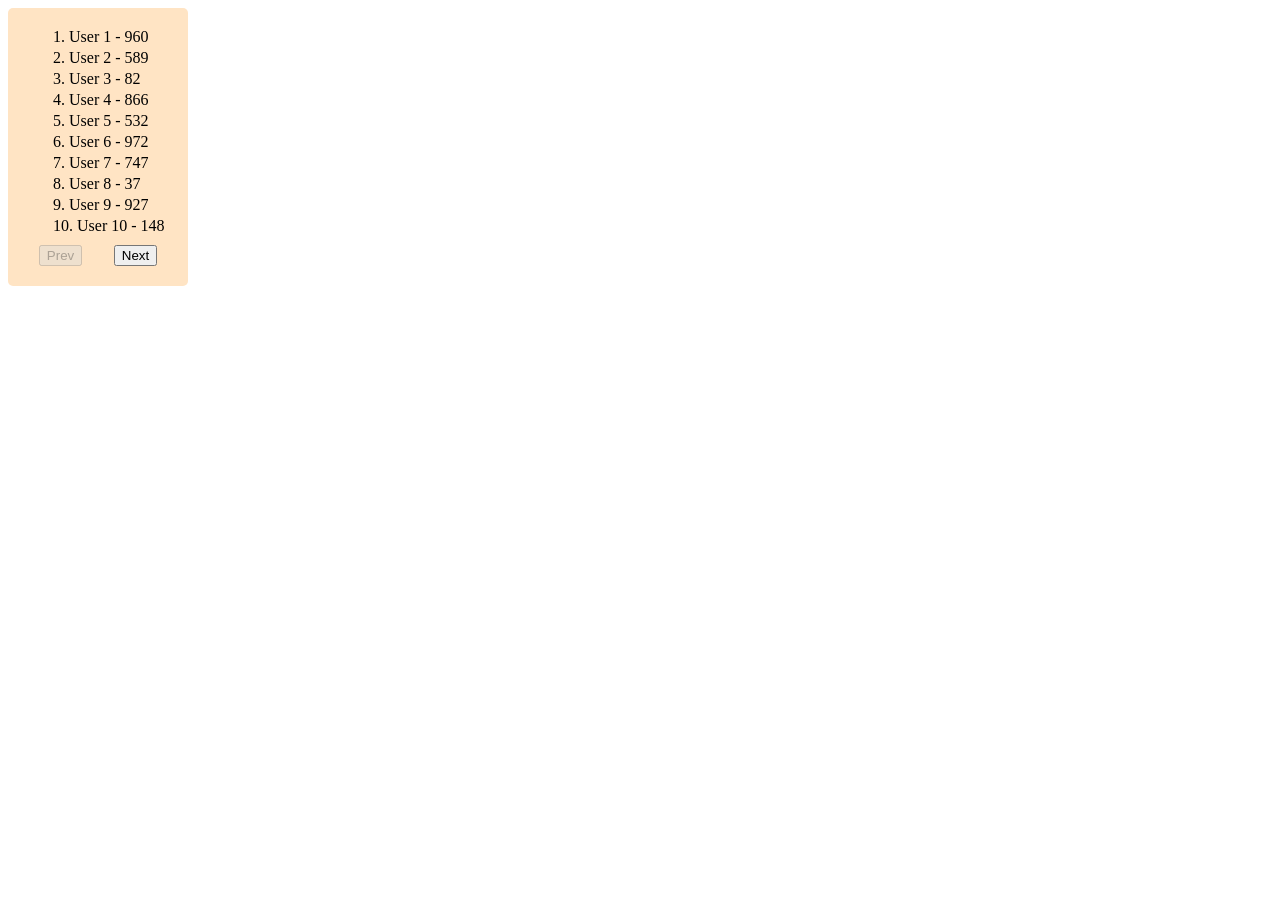
<file: hw10/index.html>
<!doctype html>
<html lang="en">
<head>
    <meta charset="UTF-8">
    <meta name="viewport" content="width=device-width, user-scalable=no, initial-scale=1.0, maximum-scale=1.0, minimum-scale=1.0">
    <meta http-equiv="X-UA-Compatible" content="ie=edge">
    <title>home page</title>
</head>
<style>
   /* form {
    width: 200px;
    padding: 20px 10px;
    display: flex;
    flex-direction: column;
    gap: 5px;
   }

   form button{
    width: 50px;
    align-self: flex-end;
   } */

   .block{
    width: 150px;
    padding: 20px 15px;
    display: flex;
    flex-direction: column;
    border-radius: 5px;
    background-color: bisque;
   }
   .buttonsSection{
    margin-top: 10px;
    width: 100%;
    display: flex;
    justify-content: space-around;
   }
   .arrList{
    margin-left: 30px;
    display: flex;
    flex-direction: column;
    align-items: flex-start;
    gap: 3px;
   }
   p{
    margin: 0px;
    padding: 0px;
   }

</style>
<body>
    
    <!-- <p id="text">Lorem ipsum dolor sit amet consectetur adipisicing elit. Omnis, quae.</p> -->

    <!-- <form id="form1">
        <input type="text" name="age" placeholder="age">
        <button>enter</button>
    </form> -->

    <!-- <form id="form">
        <input type="text" name="name" placeholder="name">
        <input type="text" name="surname" placeholder="surname">
        <input type="text" name="age" placeholder="age">
        <button>ok</button>
    </form> -->

    <!-- <div id="nummer"></div> -->
    <!-- <button onclick="window.location.href = 'sessions.html';">show ssesions</button> -->

    <!-- <form id="form">
        <input type="text" name="kg" placeholder="kg">
        <input type="text" name="pounds" placeholder="pounds">
    </form> -->

    <!-- <form id="table">
        <input type="text" name="rows" placeholder="rows">
        <input type="text" name="tables" placeholder="tables">
        <input type="text" name="msg", placeholder="value">
        <button>GO!</button>
    </form> -->

    <!-- <p id="number"></p> -->

    <div class="block">
        <div class="arrList" id="arrList"></div>
        <div class="buttonsSection"><button id="Prev">Prev</button><button id="Next">Next</button></div>
    </div>

<script>
   //– Створити довільний елемент з id = text та створити кнопку. Використовуючи JavaScript, зробіть так, щоб при натисканні на кнопку зникав елемент з id=”text”.
   
    /*let btn = document.createElement('button');
    btn.innerText = 'click';
    let body = document.getElementsByTagName('body');
    body[0].appendChild(btn);

    let p = document.getElementById('text');
    
    
    
    btn.addEventListener('click', function(){
        if(p.style.display === 'none'){
            p.style.display = 'block';
            return;
        }
        p.style.display = 'none';

    });*/

    //– створити інпут, який приймає вік людини, та кнопку, яка підтверджує дію. При натисканні на кнопку зчитати інформацію з інпуту та перевірити вік, 
    // чи менше він за 18, та повідомити про це користувача

    /*let form = document.forms.form1;
    let body = document.getElementsByTagName('body');
    console.log(body);
    form.onsubmit = function (e) {
        
        e.preventDefault();
        let info = document.createElement('p');
        let age = +this.age.value
        if(age && age>=18){
            info.innerText = 'Совершеннолетний';
        } else if(age && age < 18){
            info.innerText = 'Не совершеннолетний';
        } else {
            info.innerText = 'Введи возвраст'
        }
        body.appendChild(info);

    }*/

    //Створити форму з трьома полями для name, surname, age та кнопкою. При натисканні на кнопку зчитати дані з полів, та вивести об’єкт в документ. 
    // Іншими словами : заповнили форму, натиснули кнопку, під формою з’явився блок з вашим об’єктом
     /*
    let form = document.forms.form;

    form.onsubmit = function (e) {
            e.preventDefault();

            let user = {
                name: this.name.value,
                surname: this.surname.value,
                age: this.age.value
            }
            
            let div = document.createElement('div');
            div.innerHTML = `
            <p>name: ${user.name}</p>
            <p>surname: ${user.surname}</p>
            <p>age: ${user.age}</p>
            `;

            document.body.appendChild(div);
    }*/

    //є сторінка, на якій є блок, в кому знаходиться цифра. Написати код, який при кожному перезавантажені сторінки буде додавати до неї +1

    /*let div = document.getElementById('nummer');
    let counter = JSON.parse(localStorage.getItem('reloadsCunter')) || 0;
    div.innerText = counter;
    counter++;
    localStorage.setItem('reloadsCunter', JSON.stringify(counter));*/
    
    //Є сторінка index.html (назва довільна), при відвідуванні якої в локальне сховище, в масив sessionsList зберігається інформація про дату та час відвідування сторінки. 
    // Є  сторінка sessionsListPage.html (назва довільна), при відвідуванні якої потрібно відмалювати всю інформацію про відвідування сторінки index.html. Інфу НЕ виводити в 
    // консоль, а малювати в DOM
    /*let time = new Date();
    console.log(time);

    let sessions = JSON.parse(localStorage.getItem('sessionsList')) || [];
    sessions.push(time);

    localStorage.setItem('sessionsList', JSON.stringify(sessions));*/


    //створити конвертор ваги з кг в фунти. дані заповнюються через інпут. При введенні даних обрахунок стається миттєво, без натискань додаткових кнопок

    /*
    let form = document.forms.form;
    form.kg.addEventListener('input', function(ev){
        form.pounds.value = (this.value*2.20462).toFixed(5);
    })

    form.pounds.addEventListener('input', function(ev){
        form.kg.value = (this.value/2.20462).toFixed(5);
    })*/
    
    //В localStorage зберігаються масиви. Вам потрібно зробити функцію, які дістає потрібний вам масив з localStorage та додає в нього об’єкт
    //сигнатура функції –
    //addToLocalStorage(arrayName:string,objToAdd:any{}):void

    /*function addToLocalStorage(arrayName, objToAdd) {
        let array = JSON.parse(localStorage.getItem(arrayName));
        if(!array){
            let arr = [objToAdd];
            localStorage.setItem(arrayName, JSON.stringify(arr));
        }
        else {
           array.push(objToAdd);
           localStorage.setItem(arrayName, JSON.stringify(array));
        }

       
    }
    addToLocalStorage('ages', '100');*/

    //Створити 3 інпута та кнопку. Один визначає кількість рядків, другий – кількість ячеєк, третій – вміст ячеєк.
    //При натисканні кнопки вся ця інформація зчитується і формується табличка з відповідним вмістом.

/*
    let form = document.forms.table;

    form.onsubmit = function (e) {
        e.preventDefault();
        let teble = document.createElement('table');
        let rowsNumer = +this.rows.value;
        let tablesNumer = +this.tables.value;
        for(let i=0; i<rowsNumer; i++){
            let row = document.createElement('tr');
                for(let j=0; j<tablesNumer; j++){
                    let cell = document.createElement('td');
                    cell.innerText = this.msg.value;
                    row.appendChild(cell);
                }
            teble.appendChild(row);
        }
        document.body.appendChild(teble);
    }
*/


    //(подібне було вище, але…будьте уважні в другій частині) створити сторінку з довільним блоком, в середині якого є значення “100грн”
    //при перезавантаженні сторінки до значення додається по 10грн, але !!! зміна ціни відбувається тільки на перезавантаження, які відбулись пізніше ніж 10 секунд після попереднього.
    //При перезавантаженні, яке відбулось раніше ніж минуло 10 секунд, нічого не відбувається

/*    let block = document.getElementById('number');
    let currentValue = 0;
    let curentTime = new Date();
    let lastValueBlock = JSON.parse(localStorage.getItem('blockValue')) || 0;
    
    if(lastValueBlock===0){
        currentValue=100;
    }
    else{
        currentValue = lastValueBlock
    }

    block.innerText=currentValue;

    let lastTimeFromLS = JSON.parse(localStorage.getItem('lastRenewTime')) || 0;

    if(curentTime.getTime()-lastTimeFromLS>10000 && lastTimeFromLS!==0){
        block.innerText=currentValue+10;
        localStorage.setItem('blockValue', currentValue+10);
    }
    
    localStorage.setItem('lastRenewTime', JSON.stringify(curentTime.getTime()));
*/

   /* document.addEventListener('DOMContentLoaded', ()=>{
        let value = Number(localStorage.getItem('blockValue') || 100);
        let block = document.getElementById('number');
        block.innerText = `${value}`;
        
        setTimeout(()=>{
            value += 10;
            localStorage.setItem('blockValue', value);

        },10000)

    });*/

    document.addEventListener('DOMContentLoaded', ()=>{
        // Массив из объектов
        let objects = [];
        for(let i = 1; i <= 47; i++){
            objects.push({
                id: i,
                name: `User ${i}`,
                value: Math.floor(Math.random() * 1000)
            });
        }
        
        let arrList = document.getElementById('arrList');
        let prevBtn = document.getElementById('Prev');
        let nextBtn = document.getElementById('Next');
        
        let currentPage = 0; // Текущая страница (0 = первые 10, 1 = 11-20, и т.д.)
        const itemsPerPage = 10;
        const totalPages = Math.ceil(objects.length / itemsPerPage);
        
        // Функция для отображения текущей страницы
        function displayPage(pageNum) {
            arrList.innerHTML = '';
            const start = pageNum * itemsPerPage;
            const end = start + itemsPerPage;
            const pageItems = objects.slice(start, end);
            
            pageItems.forEach((obj, index) => {
                let p = document.createElement('p');
                p.innerText = `${start + index + 1}. ${obj.name} - ${obj.value}`;
                arrList.appendChild(p);
            });
            
            updateButtonsStatus();
        }
        
        // Функция для управления статусом кнопок
        function updateButtonsStatus() {
            prevBtn.disabled = currentPage === 0;
            nextBtn.disabled = currentPage === totalPages - 1;
        }
        
        // Обработчик клика на кнопку Next
        nextBtn.addEventListener('click', ()=>{
            if(currentPage < totalPages - 1) {
                currentPage++;
                displayPage(currentPage);
            }
        });
        
        // Обработчик клика на кнопку Prev
        prevBtn.addEventListener('click', ()=>{
            if(currentPage > 0) {
                currentPage--;
                displayPage(currentPage);
            }
        });
        
        // Показать первую страницу при загрузке
        displayPage(0);

    })
    


</script>
</body>
</html>
</file>
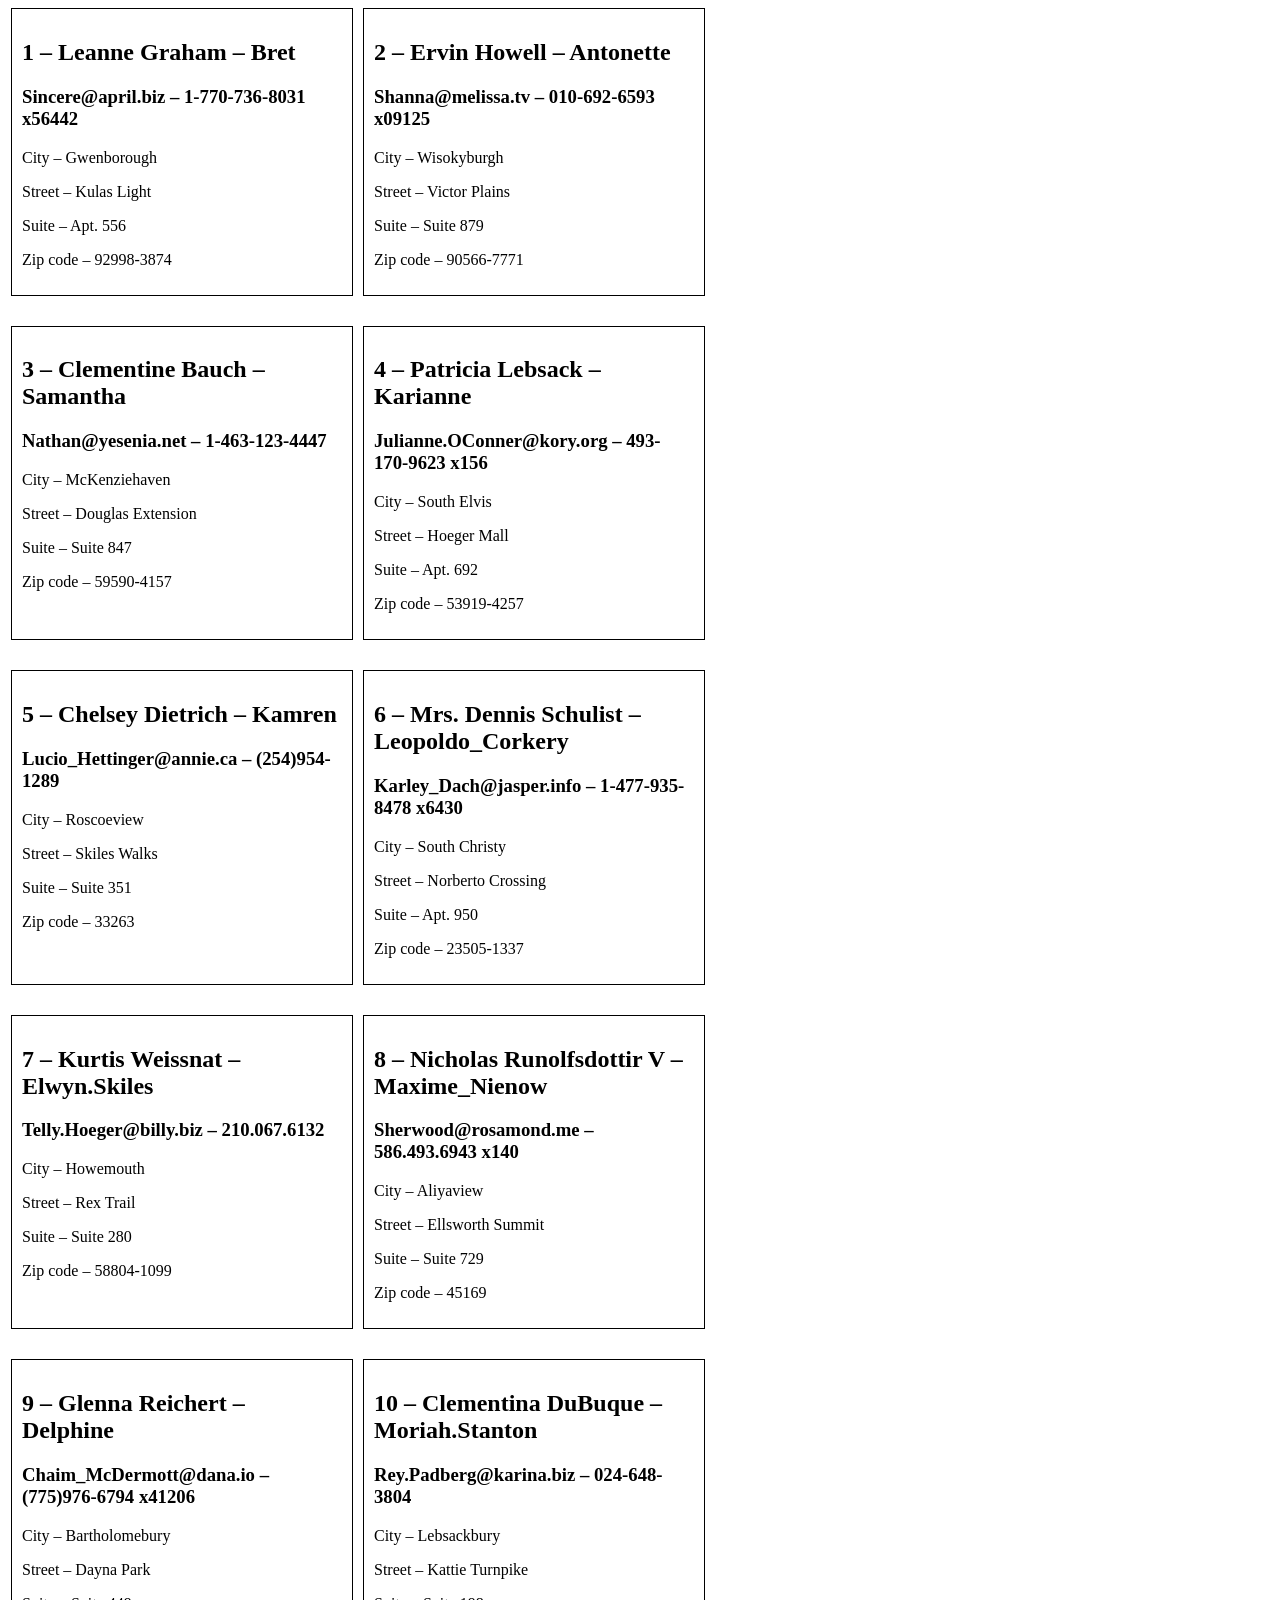
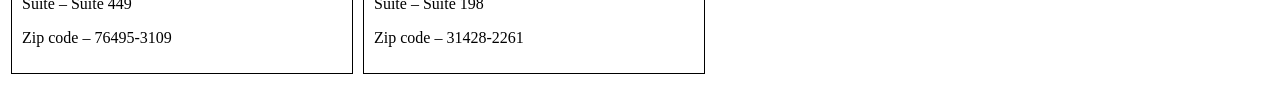
<file: hw3/index.html>
<!doctype html>
<html lang="en">
<head>
    <meta charset="UTF-8">
    <meta name="viewport" content="width=device-width, user-scalable=no, initial-scale=1.0, maximum-scale=1.0, minimum-scale=1.0">
    <meta http-equiv="X-UA-Compatible" content="ie=edge">
    <title>Home Work 3</title>
    <style>
        .product-card {
            width: 300px;
            border: 1px solid black;
            display: flex;
            flex-direction: column;
            align-items: center;
            justify-content: space-between;
            margin-bottom: 20px;
        }
        .product-title {
            font-size: 20px;
        }
        .product-image {
            width: 200px;
            height: 200px;
            object-fit: cover;
        }

        .users-box{
            width: 700px;
            display: flex;
            gap: 10px;
            flex-wrap: wrap;
            justify-content: center;
        }

        .user-block{
            width: 320px;
            border: 1px solid black;
            margin-bottom: 20px;
            padding: 10px;
        }

    </style>
</head>
<body>
</body>
<script>
    //– За допомогою циклу for і document.write() вивести 10 блоків div c довільним текстом всередині

    // for (let i = 0; i < 10; i++) {
    //     document.write('<div>Text</div>');
    //
    // }


    //– За допомогою циклу for і document.write() вивести 10 блоків div c довільним текстом і індексом всередині

    // for (let i = 0; i < 10; i++) {
    //     document.write(`<div>Text ${i}</div>`)
    //
    // }


    //– За допомогою циклу while вивести в документ 20 блоків h1 c довільним текстом всередині
    //– За допомогою циклу while вивести в документ 20 блоків h1 c довільним текстом і індексом всередині.

    // let i = 0;
    // while(i<20){
    //     document.write(`<h1>Text ${i}</h1>`);
    //     i++;
    // }


    //– Використовуючи данні з масиву, за допомоги document.write та циклу
    //побудувати структуру за шаблоном

    // let listOfItems = ['html', 'css', 'javascript', 'mysql', 'mongodb', 'react', 'angular', 'node.js'];
    //
    // for (const obj of listOfItems) {
    //     document.write(`<ul><li>${obj}</li></ul>`)
    // }


//Використовуючи данні з масиву, за допомоги document.write та циклу
//побудувати структуру по шаблону
//Великими літерами прописанні властивості об’єкту які потрібно впровадити в шаблон

//     let products = [
//
//         {
//
//             title: "milk",
//
//     price: 22,
//
//         image: "https://www.mcqueensdairies.co.uk/wp-content/uploads/2019/02/Mcqueens_1litre_whole_organic-300×300-3.jpg"
//
//         },
//
//     {
//
//         title: "juice",
//
//         price: 27,
//
//             image: "https://images-na.ssl-images-amazon.com/images/I/61jL2GCuKLL._SX679_PIbundle-24,TopRight,0,0_AA679SH20_.jpg"
//
//     },
//
//     {
//
//         title: "tomato",
//
//         price: 47,
//
//             image: "https://dictionary.cambridge.org/ru/images/thumb/tomato_noun_001_17860.jpg?version=5.0.74"
//
//     },
//
//     {
//
//         title: "tea",
//
//         price: 15,
//
//             image: "https://yogiproducts.com/wp-content/uploads/2009/03/YT-US-CAR-RelaxedMind-C23-202201-V2-3DFront_withGlow-300DPI-1.png"
//
//     },
//
//     ];
//     for (const product of products) {
//        document.write(` <div class="product-card">
//
//         <h3 class="product-title">${product.title}. Price – ${product.price}</h3>
//
//         <img src=${product.image} alt=${product.title} class="product-image">
//
// </div>`)
//     }


//є масив, за допомогою циклу вивести:
//– користувачів зі статусом true
//– користувачів зі статусом false
//– користувачів, які старші за 30 років

    // let users = [
    //     {name: 'Ivan', age: 25, status: true},
    //     {name: 'Petya', age: 27, status: false},
    //     {name: 'Vasya', age: 30, status: true},
    //     {name: 'Masha', age: 29, status: false},
    //     {name: 'Kolya', age: 31, status: true},
    //     {name: 'Oleg', age: 28, status: false},
    //     {name: 'Nikita', age: 32, status: true},
    //     {name: 'Vladimir', age: 33, status: false},
    //     {name: 'Andrey', age: 34, status: true},
    //     {name: 'Alexander', age: 35, status: false},
    // ]

    // for (const user of users) {
    //     if(user.status){
    //         console.log(user)
    //     }
    // }

    // for (const user of users) {
    //     if(!user.status){
    //         console.log(user)
    //     }
    // }

    // for (const user of users) {
    //     if(user.age > 30){
    //         console.log(user)
    //     }
    // }

    let usersList = [
        {
            id: 1,
            name: 'Leanne Graham',
            username: 'Bret',
            email: 'Sincere@april.biz',
            address: {
                street: 'Kulas Light',
                suite: 'Apt. 556',
                city: 'Gwenborough',
                zipcode: '92998-3874',
                geo: {
                    lat: '-37.3159',
                    lng: '81.1496'
                }
            },
            phone: '1-770-736-8031 x56442',
            website: 'hildegard.org',
            company: {
                name: 'Romaguera-Crona',
                catchPhrase: 'Multi-layered client-server neural-net',
                bs: 'harness real-time e-markets'
            }
        },
        {
            id: 2,
            name: 'Ervin Howell',
            username: 'Antonette',
            email: 'Shanna@melissa.tv',
            address: {
                street: 'Victor Plains',
                suite: 'Suite 879',
                city: 'Wisokyburgh',
                zipcode: '90566-7771',
                geo: {
                    lat: '-43.9509',
                    lng: '-34.4618'
                }
            },
            phone: '010-692-6593 x09125',
            website: 'anastasia.net',
            company: {
                name: 'Deckow-Crist',
                catchPhrase: 'Proactive didactic contingency',
                bs: 'synergize scalable supply-chains'
            }
        },
        {
            id: 3,
            name: 'Clementine Bauch',
            username: 'Samantha',
            email: 'Nathan@yesenia.net',
            address: {
                street: 'Douglas Extension',
                suite: 'Suite 847',
                city: 'McKenziehaven',
                zipcode: '59590-4157',
                geo: {
                    lat: '-68.6102',
                    lng: '-47.0653'
                }
            },
            phone: '1-463-123-4447',
            website: 'ramiro.info',
            company: {
                name: 'Romaguera-Jacobson',
                catchPhrase: 'Face to face bifurcated interface',
                bs: 'e-enable strategic applications'
            }
        },
        {
            id: 4,
            name: 'Patricia Lebsack',
            username: 'Karianne',
            email: 'Julianne.OConner@kory.org',
            address: {
                street: 'Hoeger Mall',
                suite: 'Apt. 692',
                city: 'South Elvis',
                zipcode: '53919-4257',
                geo: {
                    lat: '29.4572',
                    lng: '-164.2990'
                }
            },
            phone: '493-170-9623 x156',
            website: 'kale.biz',
            company: {
                name: 'Robel-Corkery',
                catchPhrase: 'Multi-tiered zero tolerance productivity',
                bs: 'transition cutting-edge web services'
            }
        },
        {
            id: 5,
            name: 'Chelsey Dietrich',
            username: 'Kamren',
            email: 'Lucio_Hettinger@annie.ca',
            address: {
                street: 'Skiles Walks',
                suite: 'Suite 351',
                city: 'Roscoeview',
                zipcode: '33263',
                geo: {
                    lat: '-31.8129',
                    lng: '62.5342'
                }
            },
            phone: '(254)954-1289',
            website: 'demarco.info',
            company: {
                name: 'Keebler LLC',
                catchPhrase: 'User-centric fault-tolerant solution',
                bs: 'revolutionize end-to-end systems'
            }
        },
        {
            id: 6,
            name: 'Mrs. Dennis Schulist',
            username: 'Leopoldo_Corkery',
            email: 'Karley_Dach@jasper.info',
            address: {
                street: 'Norberto Crossing',
                suite: 'Apt. 950',
                city: 'South Christy',
                zipcode: '23505-1337',
                geo: {
                    lat: '-71.4197',
                    lng: '71.7478'
                }
            },
            phone: '1-477-935-8478 x6430',
            website: 'ola.org',
            company: {
                name: 'Considine-Lockman',
                catchPhrase: 'Synchronised bottom-line interface',
                bs: 'e-enable innovative applications'
            }
        },
        {
            id: 7,
            name: 'Kurtis Weissnat',
            username: 'Elwyn.Skiles',
            email: 'Telly.Hoeger@billy.biz',
            address: {
                street: 'Rex Trail',
                suite: 'Suite 280',
                city: 'Howemouth',
                zipcode: '58804-1099',
                geo: {
                    lat: '24.8918',
                    lng: '21.8984'
                }
            },
            phone: '210.067.6132',
            website: 'elvis.io',
            company: {
                name: 'Johns Group',
                catchPhrase: 'Configurable multimedia task-force',
                bs: 'generate enterprise e-tailers'
            }
        },
        {
            id: 8,
            name: 'Nicholas Runolfsdottir V',
            username: 'Maxime_Nienow',
            email: 'Sherwood@rosamond.me',
            address: {
                street: 'Ellsworth Summit',
                suite: 'Suite 729',
                city: 'Aliyaview',
                zipcode: '45169',
                geo: {
                    lat: '-14.3990',
                    lng: '-120.7677'
                }
            },
            phone: '586.493.6943 x140',
            website: 'jacynthe.com',
            company: {
                name: 'Abernathy Group',
                catchPhrase: 'Implemented secondary concept',
                bs: 'e-enable extensible e-tailers'
            }
        },
        {
            id: 9,
            name: 'Glenna Reichert',
            username: 'Delphine',
            email: 'Chaim_McDermott@dana.io',
            address: {
                street: 'Dayna Park',
                suite: 'Suite 449',
                city: 'Bartholomebury',
                zipcode: '76495-3109',
                geo: {
                    lat: '24.6463',
                    lng: '-168.8889'
                }
            },
            phone: '(775)976-6794 x41206',
            website: 'conrad.com',
            company: {
                name: 'Yost and Sons',
                catchPhrase: 'Switchable contextually-based project',
                bs: 'aggregate real-time technologies'
            }
        },
        {
            id: 10,
            name: 'Clementina DuBuque',
            username: 'Moriah.Stanton',
            email: 'Rey.Padberg@karina.biz',
            address: {
                street: 'Kattie Turnpike',
                suite: 'Suite 198',
                city: 'Lebsackbury',
                zipcode: '31428-2261',
                geo: {
                    lat: '-38.2386',
                    lng: '57.2232'
                }
            },
            phone: '024-648-3804',
            website: 'ambrose.net',
            company: {
                name: 'Hoeger LLC',
                catchPhrase: 'Centralized empowering task-force',
                bs: 'target end-to-end models'
            }
        }
    ];
    document.write(`<div class="users-box">`)
    for(const user of usersList){
        document.write(`
            <div class="user-block">
                <h2>${user.id} – ${user.name} – ${user.username} </h2>
                <h3>${user.email} – ${user.phone}</h3>
                <div class=”address-block”>
                <p>City – ${user.address.city}</p>
                <p>Street – ${user.address.street}</p>
                <p>Suite – ${user.address.suite}</p>
                <p>Zip code – ${user.address.zipcode}</p>
                </div>
            </div>
        `)
    }
    document.write(`</div>`)

</script>
</html>
</file>
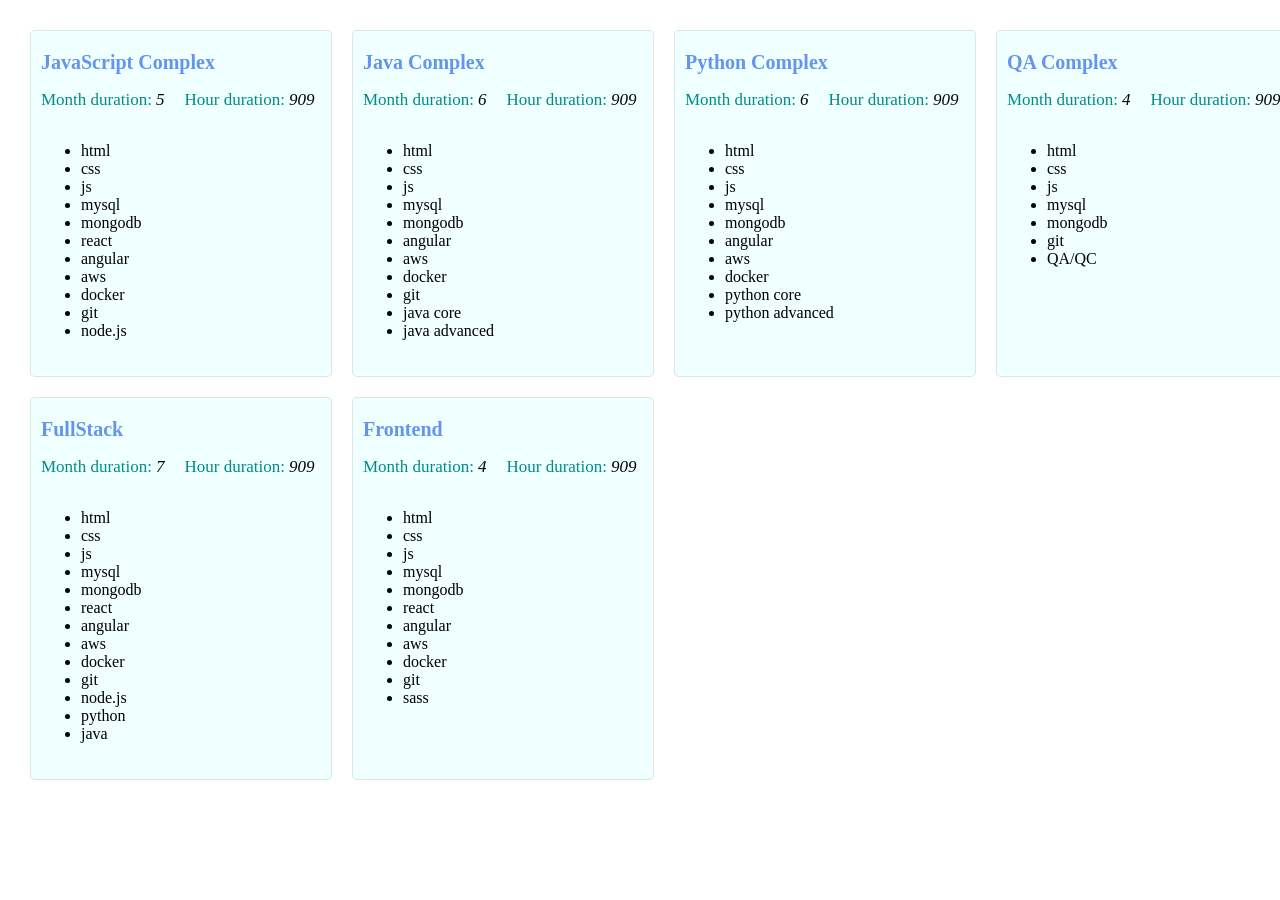
<file: hw9/index.html>
<!doctype html>
<html lang="en">
<head>
    <meta charset="UTF-8">
    <meta name="viewport" content="width=device-width, user-scalable=no, initial-scale=1.0, maximum-scale=1.0, minimum-scale=1.0">
    <meta http-equiv="X-UA-Compatible" content="ie=edge">
    <title>Home Work 9 </title>
</head>
<style>
    body{
        padding: 30px;
        width: 1400px;
        margin: 0 auto;
        display: flex;
        flex-wrap: wrap;
        gap: 20px;
    }
    /*.wrap{
        background: blueviolet;
        width: 70px;
        height: 50px;

    }
    .collapse{
        color: aquamarine;
    }
    .alpha{
        width: 200px;
        display: flex;
        flex-direction: column;
        align-items: center;
        background-color: antiquewhite;
        border-radius: 20px;
        padding: 20px;
    }
    .alpha p:nth-child(1) {
        font-size: 15px;
        font-weight: bold;
    }
    .alpha p:nth-child(2) {
        align-self: flex-start;
    }
    .beta{
        font-style: italic;
    }*/

    .course-block{
        width: 280px;
        display: flex;
        flex-direction: column;
        padding: 20px 10px;
        border: 1px solid rgba(128, 128, 128, 0.2);
        border-radius: 5px;
        background-color: azure;
    }
    .title{
        font-size: 20px;
        font-weight: bold;
        color: cornflowerblue;
    }
    .duration-block{
        display: flex;
        gap: 20px;
    }
    .duration-block p>span:nth-child(1){
        font-size: 17px;
        color: darkcyan;
    }
    .duration-block p>span:nth-child(2){
        font-size: 17px;
        font-style: italic;
    }
    .modules-block{
    }
</style>
<body>
<script>
    /*– створити блок,
        – додати йому класи wrap, collapse, alpha, beta
        – додати стилі (довільні значення) : колір фону, колір тексту, розмір тексту
        – додати цей блок в body.
        – клонувати його повністю, та додати клон в body.*/
    /*let div = document.createElement('div');
    div.innerHTML = '<span>Hello World!</span>';
    div.classList.add('wrap', 'collapse', 'alpha', 'beta');
    document.body.appendChild(div);
    let divClone = div.cloneNode(true);
    document.body.appendChild(divClone);*/

    /*– Є масив:
        [‘Main’,’Products’,’About us’,’Contacts’]
        Зробити ul в середині якої будуть лежати елементи масиву (кожен в своєму li)*/
    /*let arr = ['Main', 'Products', 'About us', 'Contacts'];

    let ul = document.createElement('ul');
    for (const obj of arr) {
        let li = document.createElement('li');
        li.innerText = obj;
        ul.appendChild(li);
    }
    document.body.appendChild(ul);*/

    /*– Є масив
        Для кожного елементу масиву зробити блок, в якому вивести інформацію про title та monthDuration
        Завдання робити через цикли.
    */
    /*let coursesAndDurationArray = [
        {title: "JavaScript Complex", monthDuration: 5},
        {title: "Java Complex", monthDuration: 6},
        {title: "Python Complex", monthDuration: 6},
        {title: "QA Complex", monthDuration: 4},
        {title: "FullStack", monthDuration: 7},
        {title: "Frontend", monthDuration: 4}
    ];

    for (const obj of coursesAndDurationArray) {
        let div = document.createElement('div');
        div.classList.add('alpha');
        let title = document.createElement('p');
        title.innerText = obj.title;
        div.appendChild(title);
        let text = document.createElement('p');
        text.innerText = 'Month duration: ' + obj.monthDuration
        div.appendChild(text);
        document.body.appendChild(div);
    }*/

    /*
    Створити для кожного елементу масиву свій блок, блок розділити блоками, в яких будуть зберігатись значення окремих властивостей, для властивості modules зробити список з елементами*/
    let coursesArray = [
        {
            title: 'JavaScript Complex',
            monthDuration: 5,
            hourDuration: 909,
            modules: ['html', 'css', 'js', 'mysql', 'mongodb', 'react', 'angular', 'aws', 'docker', 'git', 'node.js']
        },
        {
            title: 'Java Complex',
            monthDuration: 6,
            hourDuration: 909,
            modules: ['html',
                'css',
                'js',
                'mysql',
                'mongodb',
                'angular',
                'aws',
                'docker',
                'git',
                'java core',
                'java advanced']
        },
        {
            title: 'Python Complex',
            monthDuration: 6,
            hourDuration: 909,
            modules: ['html',
                'css',
                'js',
                'mysql',
                'mongodb',
                'angular',
                'aws',
                'docker',
                'python core',
                'python advanced']
        },
        {
            title: 'QA Complex',
            monthDuration: 4,
            hourDuration: 909,
            modules: ['html', 'css', 'js', 'mysql', 'mongodb', 'git', 'QA/QC']
        },
        {
            title: 'FullStack',
            monthDuration: 7,
            hourDuration: 909,
            modules: ['html',
                'css',
                'js',
                'mysql',
                'mongodb',
                'react',
                'angular',
                'aws',
                'docker',
                'git',
                'node.js',
                'python',
                'java']
        },
        {
            title: 'Frontend',
            monthDuration: 4,
            hourDuration: 909,
            modules: ['html', 'css', 'js', 'mysql', 'mongodb', 'react', 'angular', 'aws', 'docker', 'git', 'sass']
        }
    ];
    for (const obj of coursesArray) {
       let div = document.createElement('div');
       div.classList.add('course-block');
       let title = document.createElement('div');
       title.classList.add('title');
       title.innerText = obj.title
       div.appendChild(title);

       let duration_block = document.createElement('div');
       duration_block.classList.add('duration-block');
       let monthDuration = document.createElement('p');
       monthDuration.innerHTML = '<span>Month duration:</span> ' + `<span>${obj.monthDuration}</span>`;
       duration_block.appendChild(monthDuration);

        let hoursDuration = document.createElement('p');
        hoursDuration.innerHTML = '<span>Hour duration:</span> ' + `<span>${obj.hourDuration}</span>`;
        duration_block.appendChild(hoursDuration);

        let modules_block = document.createElement('div');
        //modules_block.classList.add('modules-block');
        let ul = document.createElement('ul');

        for (const module of obj.modules) {
            let li = document.createElement('li');
            li.innerText = module;
            ul.appendChild(li);
        }
        modules_block.appendChild(ul);

       div.appendChild(duration_block);
       div.appendChild(modules_block);
       document.body.appendChild(div);
    }

</script>
</body>
</html>
</file>
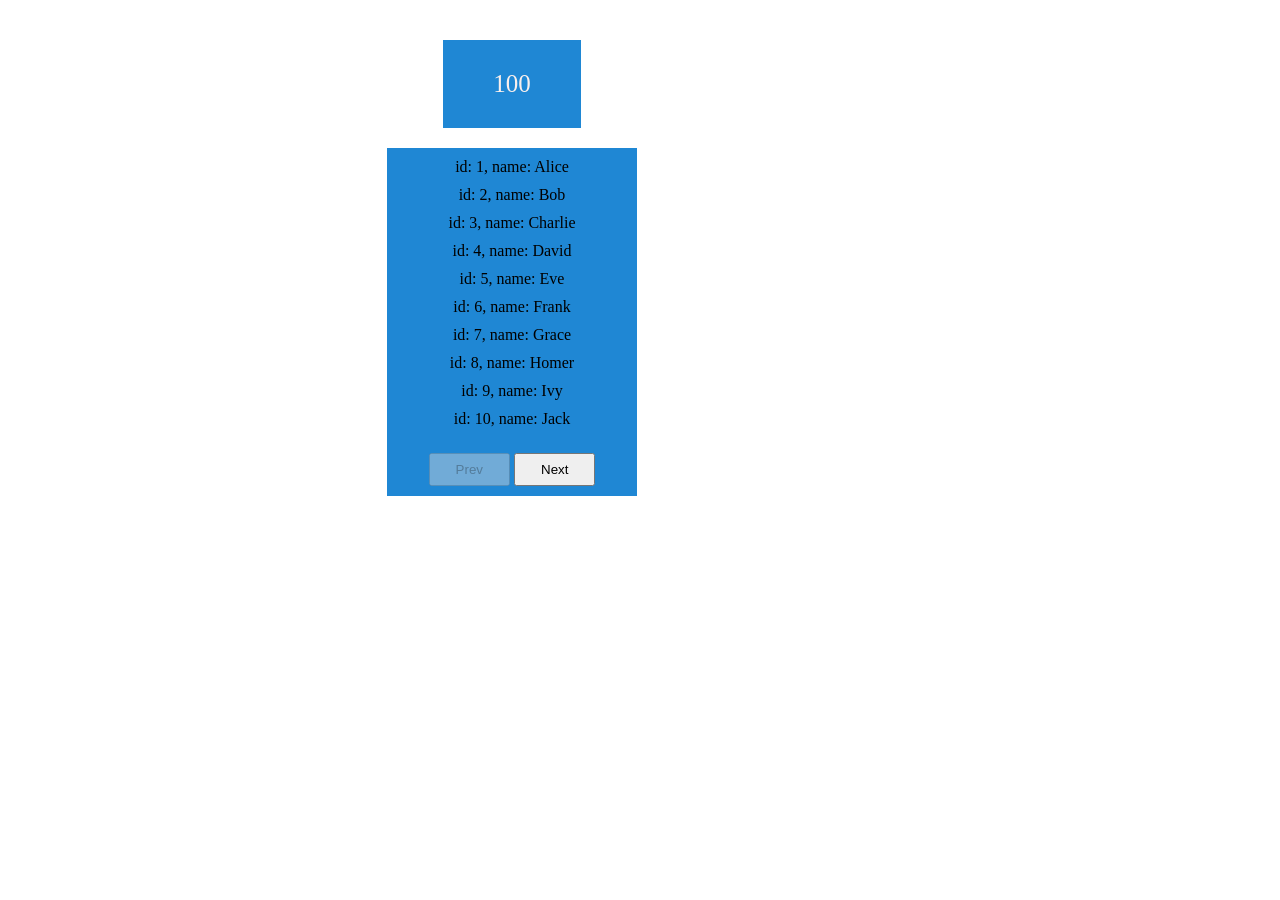
<file: hw10/index2.html>
<!DOCTYPE html>
<html lang="en">
<head>
    <meta charset="UTF-8">
    <title>Title</title>
  <style>
    *{
      margin: 0;
      padding: 0;
      box-sizing: border-box;
    }
    body{
      padding-top: 40px;
      width: 80vw;
      display: flex;
      flex-direction: column;
      justify-content: center;
      align-items: center;
      gap: 20px;
    }
    .uah{
      background-color: #1f87d4;
      padding: 30px 50px;
      display: flex;
      justify-content: center;
      align-items: center;
      color: #f8efed;
      font-size: 25px;
    }
    .array-list{
      padding: 10px;
      background-color: #1f87d4;
      width: 250px;
      /*height: 300px;*/
      display: flex;
      flex-direction: column;
      justify-content: center;
      align-items: center;
      gap: 10px;
    }
    .array-list div:last-of-type{
      margin-top: 15px;
    }
    .array-list button{
      padding: 7px 25px;
    }
  </style>
</head>
<body>
<div class="uah">
  <p class="nominal">100</p>
</div>
<div class="array-list">

  <div>
    <button id="prev" onclick="showPrev()">Prev</button>
    <button id="next" onclick="showNext()">Next</button>
  </div>
</div>
<script>
    let names = [
    'Alice', 'Bob', 'Charlie', 'David', 'Eve', 'Frank', 'Grace', 'Homer', 'Ivy', 'Jack',
    'Kathy', 'Leo', 'Mona', 'Nina', 'Oscar', 'Paul', 'Quinn', 'Robin', 'Sam', 'Tina',
    'Uma', 'Victor', 'Wendy', 'Xander', 'Yara', 'Zane', 'Aaron', 'Bella', 'Carl', 'Donna',
    'Eli', 'Fiona', 'George', 'Hannah', 'Isaac', 'Jill', 'Kevin', 'Lily', 'Mark', 'Nora',
    'Omar', 'Pam', 'Quentin', 'Rachel', 'Steve', 'Tracy', 'Ursula', 'Vince', 'Will', 'Xenia',
    'Yvonne', 'Zach', 'Alyssa', 'Brandon', 'Claire', 'Derek', 'Emily', 'Fred', 'Gabby', 'Henry',
    'Isabel', 'Jake', 'Karen', 'Lucas', 'Megan', 'Nathan', 'Olivia', 'Peter', 'Queen', 'Ron'
];

let myArray = [];
for (let i = 0; i < names.length; i++) {
    myArray.push({id: i+1, name: names[i]})
}
let btnPrev = document.getElementById('prev');
let btnNext = document.getElementById('next');
let arrayListDiv = document.getElementsByClassName('array-list')[0];
let existingDiv = arrayListDiv.querySelector('div');
let prev = 0;
let next = 0;

document.addEventListener('DOMContentLoaded', () => {
    for (let i = 0; i < 10; i++) {
        let p = document.createElement('p');
        p.innerHTML = `id: ${myArray[i].id}, name: ${myArray[i].name}`;
        arrayListDiv.insertBefore(p, existingDiv);
    }
    buttonsStatus(prev,next);
    next = 20;
    prev = 10;
})


function showNext(){
    clearTag();
    for (let i = prev; i < next; i++) {
        let p = document.createElement('p');
        p.innerHTML = `id: ${myArray[i].id}, name: ${myArray[i].name}`;
        arrayListDiv.insertBefore(p, existingDiv);
    }
    buttonsStatus(prev,next);
    console.log(`before plus: ${prev}-${next}`);
    next += 10;
    prev += 10;
    console.log(`after plus: ${prev}-${next}`);
    console.log(`=====================`);
}

function showPrev(){
    clearTag();
    // console.log(`before minus: ${prev}-${next}`);
    next -= 10;
    prev -= 10;
    console.log(`after minus: ${prev}-${next}`);
    for (let i = prev; i < next; i++) {
        let p = document.createElement('p');
        p.innerHTML = `id: ${myArray[i].id}, name: ${myArray[i].name}`;
        arrayListDiv.insertBefore(p, existingDiv);
    }
    buttonsStatus(prev,next);
}

function clearTag(){
    let pList = arrayListDiv.querySelectorAll('p');
    pList.forEach(p=>p.remove());
}

function buttonsStatus(prev, next){
    if(next === myArray.length){
        btnNext.disabled = true;
    }
    else{
        btnNext.disabled = false;
    }
    if(prev === 0){
        btnPrev.disabled = true;
    }
    else{
        btnPrev.disabled = false;
    }
}
</script>
</body>
</html>
</file>
